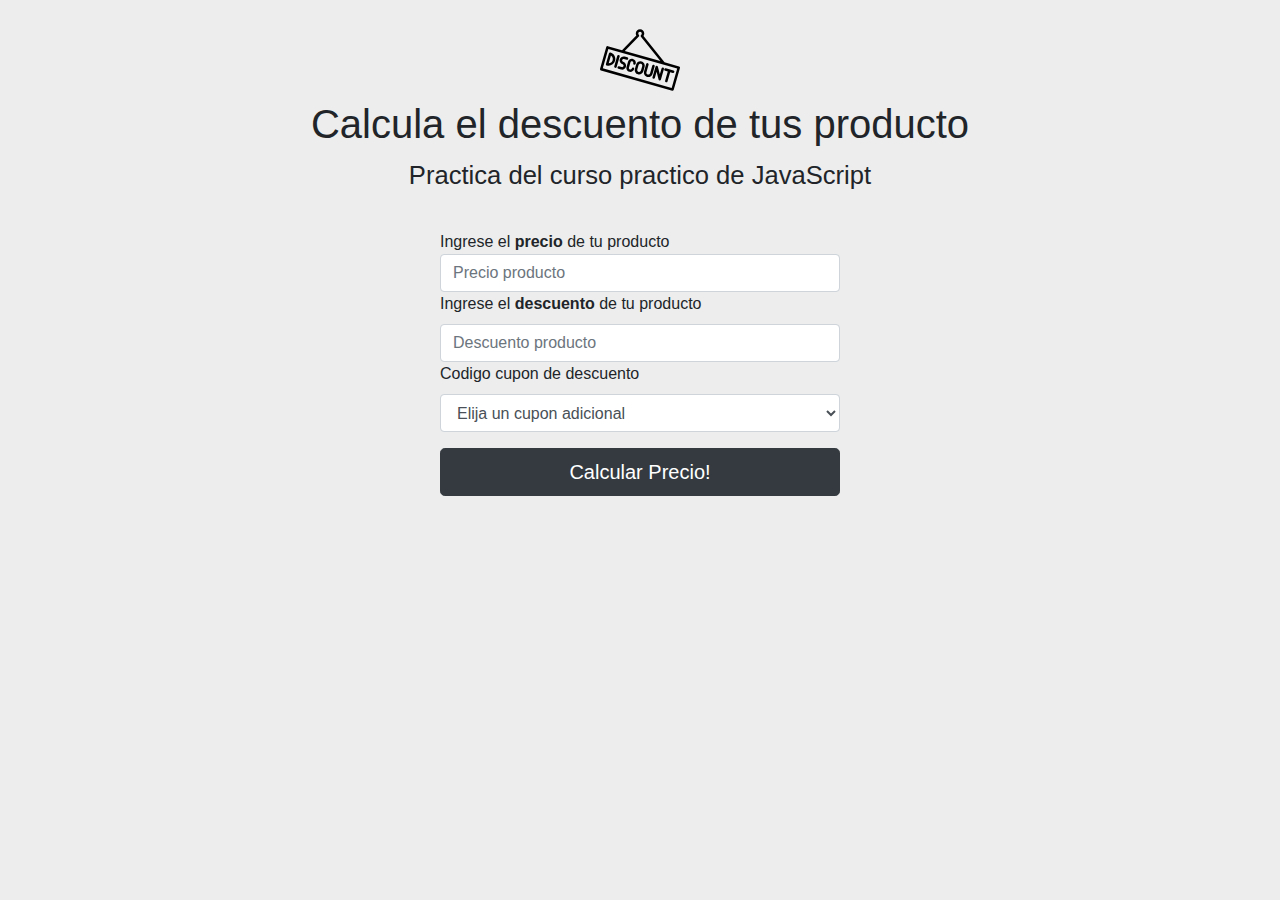
<file: DiscountPrice/index.html>
<!DOCTYPE html>
<html lang="en">
<head>
    <meta charset="UTF-8">
    <meta http-equiv="X-UA-Compatible" content="IE=edge">
    <meta name="viewport" content="width=device-width, initial-scale=1.0">
    <link rel="preconnect" href="https://fonts.googleapis.com">
    <link rel="preconnect" href="https://fonts.gstatic.com" crossorigin>
    <link href="https://fonts.googleapis.com/css2?family=Poppins:wght@400;700;800&display=swap" rel="stylesheet">
    <link rel="stylesheet" href="https://stackpath.bootstrapcdn.com/bootstrap/4.3.1/css/bootstrap.min.css" integrity="sha384-ggOyR0iXCbMQv3Xipma34MD+dH/1fQ784/j6cY/iJTQUOhcWr7x9JvoRxT2MZw1T" crossorigin="anonymous">
    <link rel="stylesheet" href="./styles.css">    
    <title>Calculate Discount || Curso Practico JS</title>
</head>
<body>
    <header class="header">
        <img class="header__img" src="./assets/discount-svgrepo-com.svg" alt="logo discount">
        <h1 class="header__title">Calcula el descuento de tus producto</h1>
        <p class="header__paragraph">Practica del curso practico de JavaScript</p>
    </header>
    <div class="main">
        <section class="main__section">
            <form>
                <labe for="priceProduct">
                    Ingrese el <b>precio</b> de tu producto
                </labe>
                <input
                    placeholder="Precio producto"
                    id="priceProduct"
                    type="number"
                    class="form-control"                
                />
                <label for="discountProduct">
                    Ingrese el <b>descuento</b> de tu producto
                </label>
                <input
                    placeholder="Descuento producto"
                    id="discountProduct"
                    type="number"
                    class="form-control"           
                />
                <label for="codeDiscount">
                    Codigo cupon de descuento
                </label>
                <!-- <input
                    placeholder="Codigo descuento"
                    id="codeDiscount"
                    type="text" 
                    class="form-control"
                /> -->

                <select class="form-control" id="discount" onChange="updateSelect()">
                    <option selected>Elija un cupon adicional</option>
                    <option value=10>10% adicional</option>
                    <option value=15>15% adicional</option>
                    <option value=20>20% adicional</option>
                </select>
                <button id="btnDiscount" type="button" class="btn btn-dark btn-lg btn-block mt-3">Calcular Precio!</button>          
            </form>
            <div id="result">
               
            </div>
        </section>
    </div>
    <script src="./discount.js"></script>
</body>
</html>
</file>
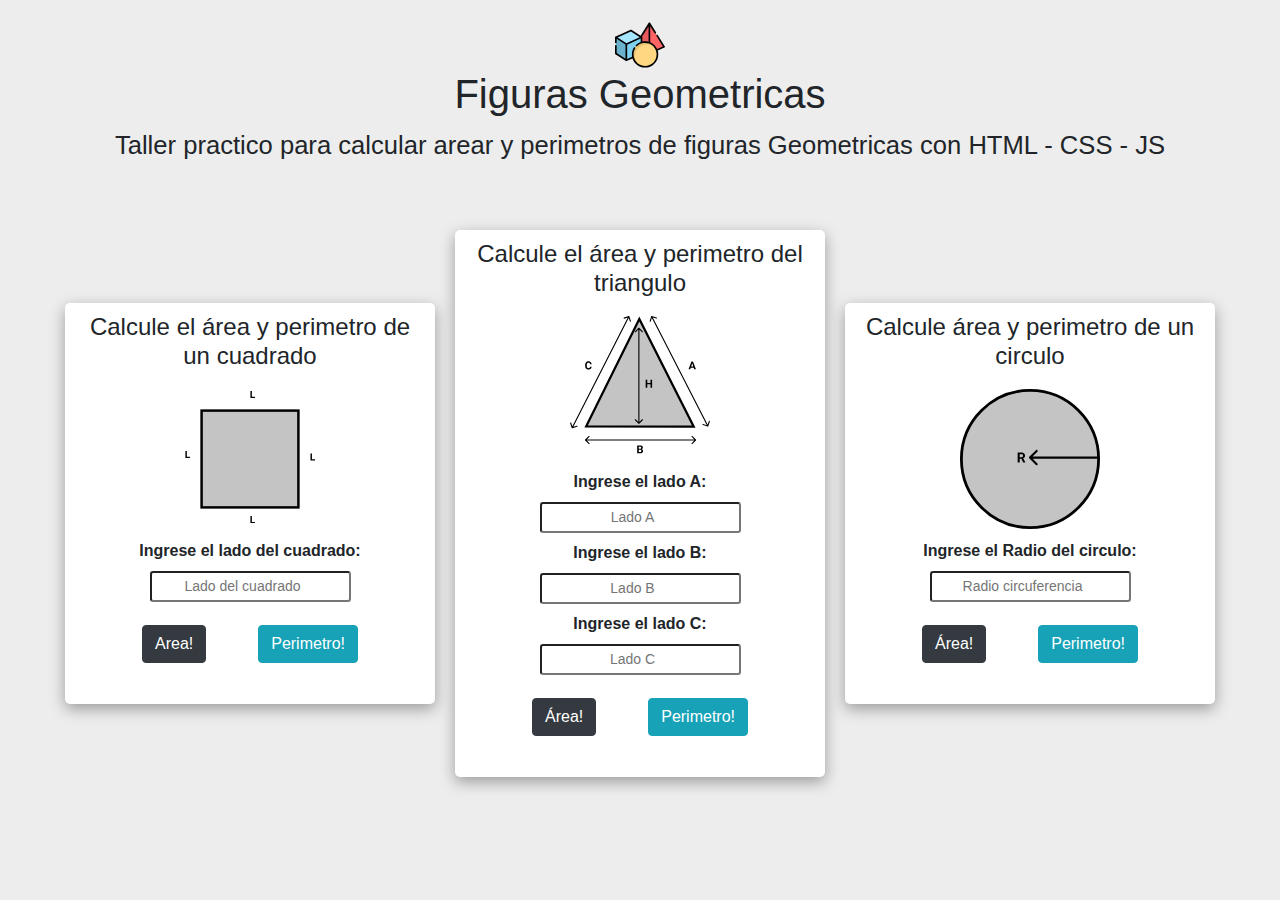
<file: Figuras/index.html>
<!DOCTYPE html>
<html lang="en">
<head>
    <meta charset="UTF-8">
    <meta http-equiv="X-UA-Compatible" content="IE=edge">
    <meta name="viewport" content="width=device-width, initial-scale=1.0">
    <link rel="preconnect" href="https://fonts.googleapis.com">
    <link rel="preconnect" href="https://fonts.gstatic.com" crossorigin>
    <link href="https://fonts.googleapis.com/css2?family=Poppins:wght@400;700;800&display=swap" rel="stylesheet">
    <link rel="stylesheet" href="https://stackpath.bootstrapcdn.com/bootstrap/4.3.1/css/bootstrap.min.css" integrity="sha384-ggOyR0iXCbMQv3Xipma34MD+dH/1fQ784/j6cY/iJTQUOhcWr7x9JvoRxT2MZw1T" crossorigin="anonymous">
    <link rel="stylesheet" href="./styles.css">
    <title>Figuras Geometricas | Curso Practico</title>
</head>
<body class="container-fluid text-center">
    <header class="header">
        <img class="header__img" src="./Assets/geometric.svg" alt="icono figuras geometricas" >
        <h1 class="header__title">Figuras Geometricas</h1>     
        <p class="header__paragraph">Taller practico para calcular arear y perimetros de figuras Geometricas con HTML - CSS - JS</p>       
    </header> 
    <div class="main">
        <section class="main__section">
            <h2 class="main__section--title">Calcule el área y perimetro de un cuadrado</h2>
            <img class="main__section--img" src="./Assets/Cuadrado.svg" alt="icono cuadrado">
            <form class="main__section--form">
                <label for="ladoCuadrado">Ingrese el lado del cuadrado:</label>
                <input
                    placeholder="Lado del cuadrado"
                    id="ladoCuadrado"
                    type="number"
                    class="form-control-sm m-2 text-center"
                />
                <div class="main__form--buttons">
                    <button class="btn btn-dark" type="button" onclick="areaCuadrado()">Area!</button>
                    <button class="btn btn-info" type="button" onclick="perimetroCuadrado()">Perimetro!</button>
                </div>
            </form>
            <div id="result-square" class="m-2">    
            </div>
        </section>        
        <section class="main__section" >
            <h2 class="main__section--title">Calcule el área y perimetro del triangulo</h2>
            <img class="main__section--img" src="./Assets/Triangulo.svg" alt="icono triangulo">
            <form class="main__section--form">
                <label for="ladoA">Ingrese el lado A:</label>
                <input
                    placeholder="Lado A"
                    type="number"
                    id="ladoA"
                    class="form-control-sm m-2 text-center"
                />
                <label for="ladoB">Ingrese el lado B:</label>
                <input
                    placeholder="Lado B"
                    type="number"
                    id="ladoB"
                    class="form-control-sm m-2 text-center"
                />
                <label for="ladoC">Ingrese el lado C:</label>
                <input
                    placeholder="Lado C"
                    type="number"
                    id="ladoC"
                    class="form-control-sm m-2 text-center"
                />
                <div class="main__form--buttons">
                    <button class="btn btn-dark" type="button" onclick="trianguloArea()">Área!</button>          
                    <button class="btn btn-info" type="button" onclick="trianguloPerimetro()">Perimetro!</button>          
                </div>        
            </form>  
            <div id="result-triangle" class="m-2">    
            </div> 
        </section>        
        <section class="main__section">
            <h2 class="main__section--title">Calcule área y perimetro de un circulo</h2>
            <img class="main__section--img" src="./Assets/Circulo.svg" alt="icono circulo">
            <form class="main__section--form">
                <label for="radioCirculo">
                    Ingrese el Radio del circulo:
                </label>
                <input
                    placeholder="Radio circuferencia"
                    id="radioCirculo"
                    type="number"
                    class="form-control-sm m-2 text-center"
                />
                <div class="main__form--buttons">
                    <button class="btn btn-dark" type="button" onclick="areaCirculo()">Área!</button>
                    <button class="btn btn-info" type="button" onclick="perimetroCirculo()">Perimetro!</button>
                </div>
            </form>
            <div id="result-circle" class="m-2">    
            </div>        
        </section>
    </div>
    <script src="./figuras.js"></script>
</body>
</html>
</file>
<file: DiscountPrice/styles.css>
html {
    box-sizing: border-box;
    font-family: 'Poppins', sans-serif; 
    font-size: 16px;
    scroll-behavior: smooth;
  }
body {
  background: #ededed;     
}
  
*,
*::after,
*::before {
  box-sizing: inherit;
}

.header {
    display: flex;
    width: 100%;
    min-width: 320px;
    flex-direction: column;
    align-items: center;
    padding: 20px;
}

.header__img {
    width: 80px;
}

.header__paragraph {
    font-size: 1.6rem;
}

.main {
    display: grid;
    width: 100%;
    min-width: 320px;
    grid-template-columns: 400px;
    justify-content: center;
}

.main_section {
    display: flex;
    flex-direction: column;
    justify-content: space-between;
    place-items: center;
    align-self: center;
    background: white;
    border-radius: 5px;
    box-shadow: rgba(0, 0, 0, 0.35) 0px 5px 15px;
}
</file>
<file: Figuras/styles.css>
html {
    box-sizing: border-box;
    font-family: 'Poppins', sans-serif; 
    font-size: 16px;
    scroll-behavior: smooth;
  }
body {
  background: #ededed;     
}
  
*,
*::after,
*::before {
  box-sizing: inherit;
}
  
.header {
  display: flex;
  width: 100%;
  min-width: 320px;
  flex-direction: column;
  align-items: center;
  padding: 20px;
}

.header__img {
  width: 50px;
}

.header__paragraph {
  font-size: 1.6rem;
}

.main {
  display: grid;
  width: 100%;
  margin: 30px auto;
  min-width: 320px;
  grid-template-columns: repeat(auto-fill, 370px);
  justify-content: center;
  gap: 20px;    
}

.main__section {
  display: flex;
  flex-direction: column;
  justify-content: space-between;
  place-items: center;
  align-self: center;
  padding: 10px;
  box-shadow: rgba(0, 0, 0, 0.35) 0px 5px 15px;
  border-radius: 5px;
  background: #fff; 
}

.main__section--title {
  font-size: 1.5rem;
}

.main__section--img {
  max-width: 140px;
  margin: 10px;
}

.main__section--form label {
  font-weight: 600;
  font-size: 1rem;
  margin: 0;
}

.main__form--buttons {
  display: flex;
  margin: 15px;
  justify-content: space-evenly;
}
</file>
